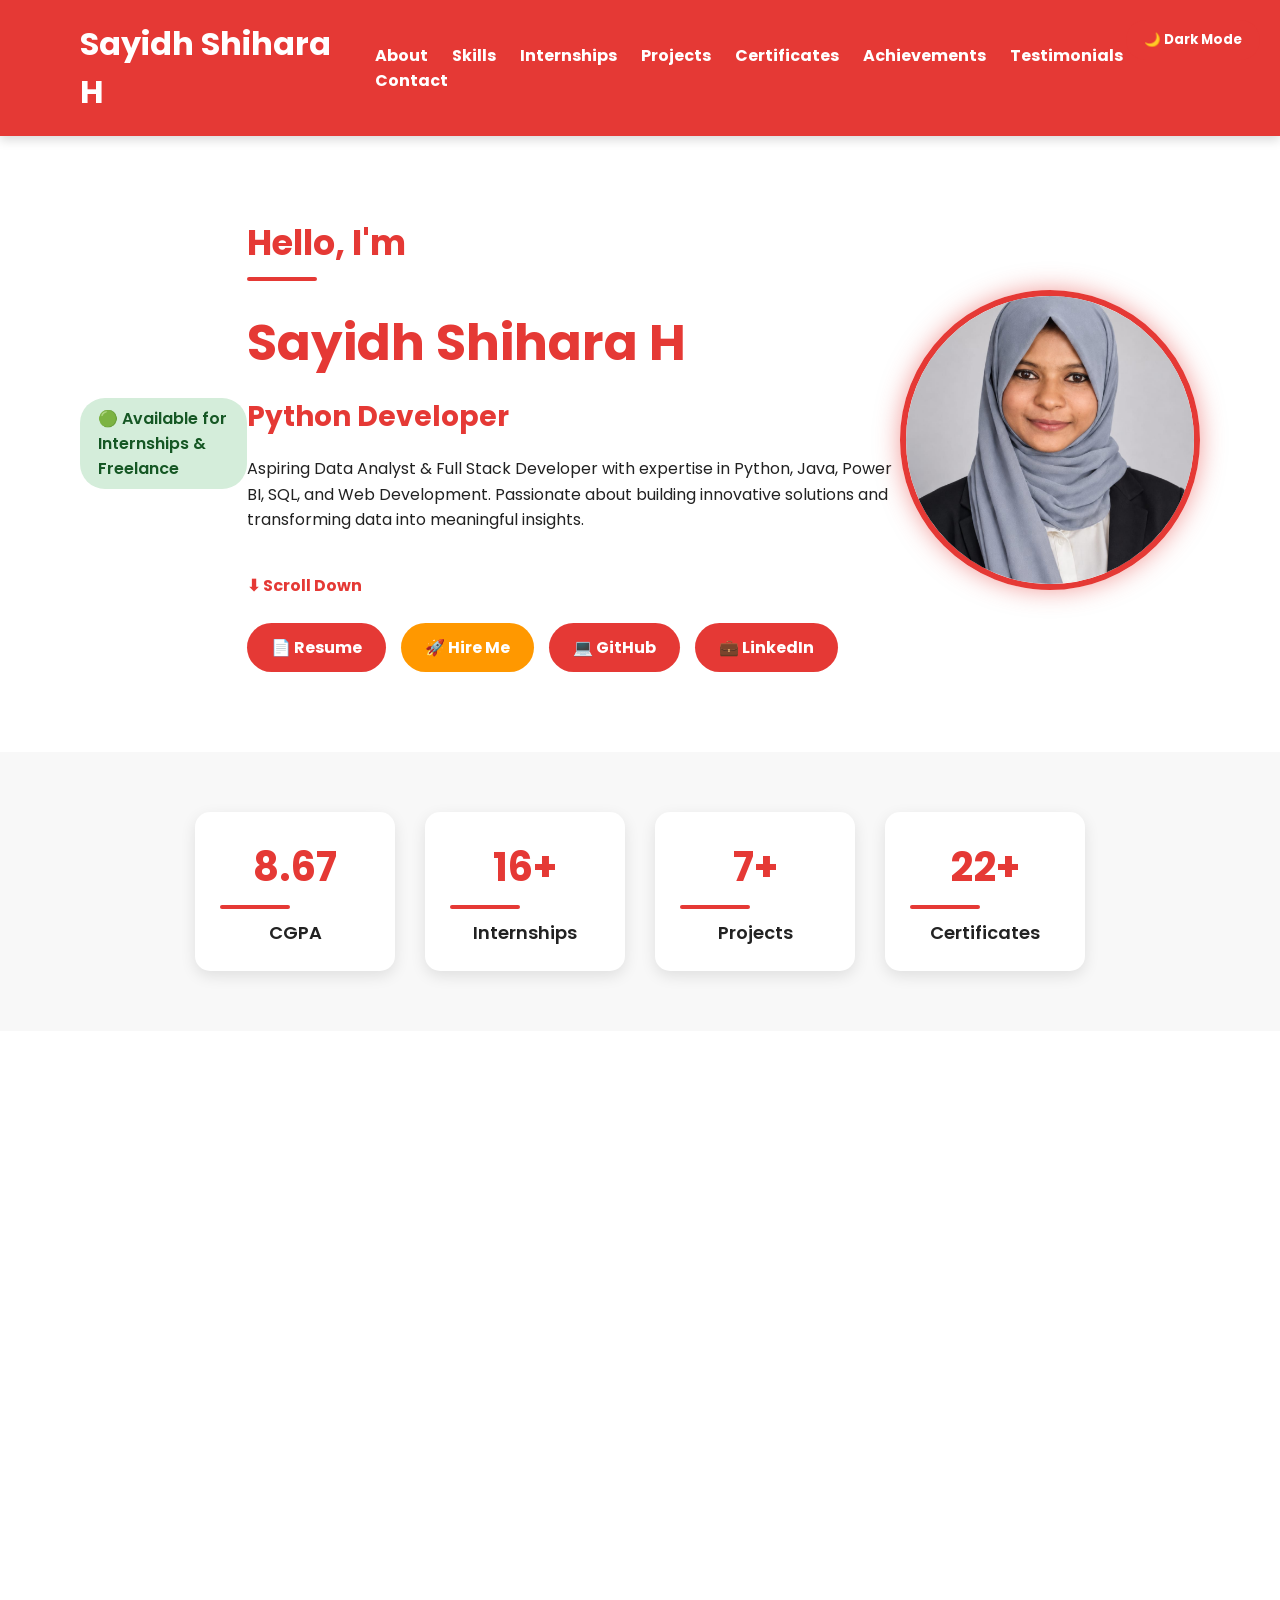
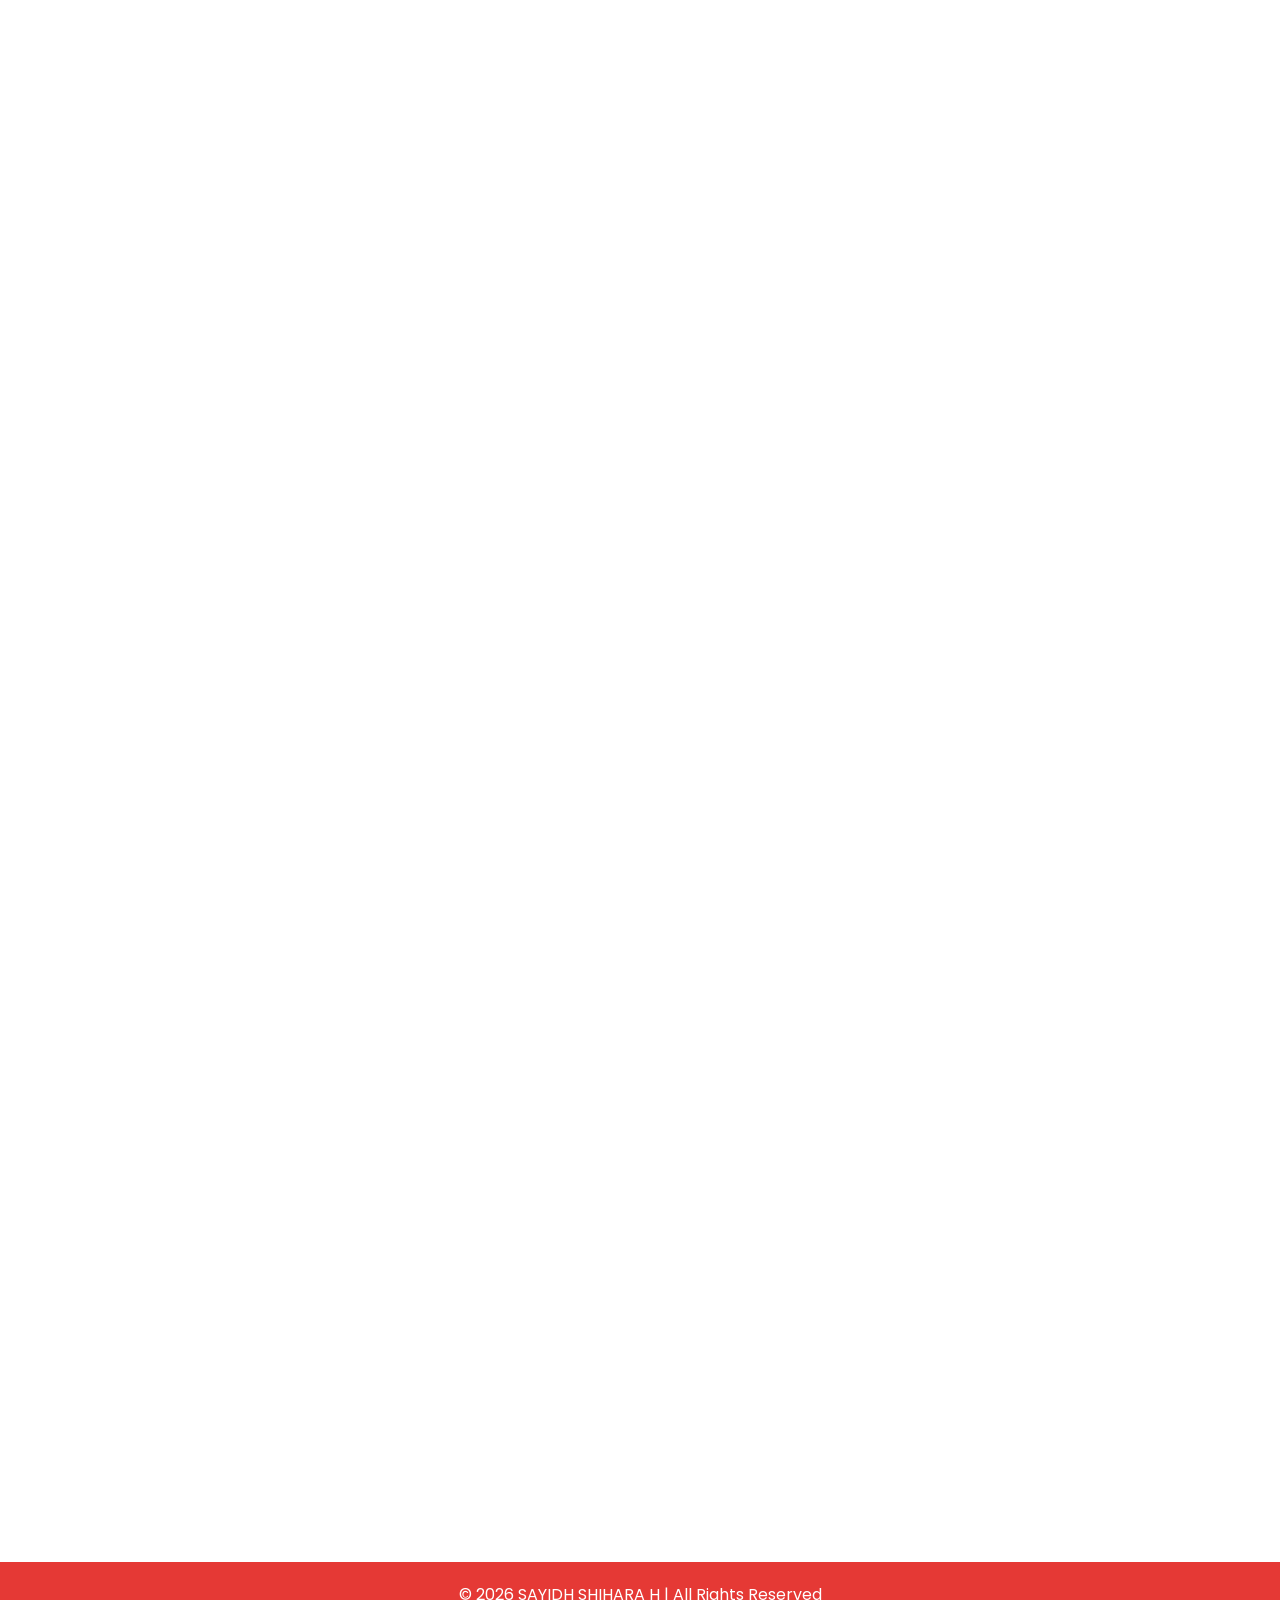
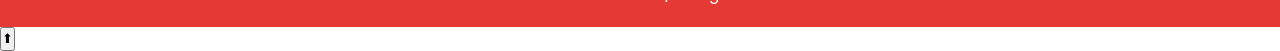
<file: index.html>
<!DOCTYPE html>
<html lang="en">

<head>
    <meta charset="UTF-8">
    <meta name="viewport" content="width=device-width, initial-scale=1.0">

    <title>Sayidh Shihara H | Portfolio</title>

    <link rel="icon" type="image/jpeg" href="favicon.jpeg">

    <!-- Google tag (gtag.js) -->
<script async src="https://www.googletagmanager.com/gtag/js?id=G-M0T9Z98PK7"></script>
<script>
  window.dataLayer = window.dataLayer || [];
  function gtag(){dataLayer.push(arguments);}
  gtag('js', new Date());

  gtag('config', 'G-M0T9Z98PK7');
</script>

    <link href="https://fonts.googleapis.com/css2?family=Poppins:wght@300;400;500;600;700&display=swap" rel="stylesheet">
    <link rel="stylesheet" href="style.css">
    <link rel="stylesheet" href="https://unpkg.com/aos@2.3.4/dist/aos.css">
</head>

<body>

    <header>
    <h1>Sayidh Shihara H</h1>

    <nav>
        <a href="#about">About</a>
        <a href="#skills">Skills</a>
        <a href="#experience">Internships</a>
        <a href="#projects">Projects</a>
        <a href="#certificates">Certificates</a>
        <a href="#achievements">Achievements</a>
        <a href="#testimonials">Testimonials</a>
        <a href="#contact">Contact</a>
    </nav>
</header>

<button id="darkModeBtn">🌙 Dark Mode</button>

<section class="hero">

    <p class="badge">🟢 Available for Internships & Freelance</p>

    <div class="hero-text">
        <h2>Hello, I'm</h2>
        <h1>Sayidh Shihara H</h1>

        <h3 id="typing"></h3>

        <p>
            <p>Aspiring Data Analyst & Full Stack Developer with expertise in Python, Java, Power BI, SQL, and Web Development. Passionate about building innovative solutions and transforming data into meaningful insights.
</p>
        </p>

        <div class="scroll-down">
    <a href="#about">⬇ Scroll Down</a>
</div>

       <div class="hero-buttons">

<a href="SAYIDH_SHIHARA_H_ATS_RESUME.pdf"
   target="_blank"
   class="btn"
   download>
    📄 Resume
</a>

    <a href="#contact" class="btn hire-btn">
        🚀 Hire Me
    </a>

    <a href="https://github.com/shiharahussain3-byte" target="_blank" class="btn">
        💻 GitHub
    </a>

   <a href="https://www.linkedin.com/in/sayidh-shihara-h-94041b404" target="_blank" class="btn">
                💼 LinkedIn
            </a>

        </div>

    </div>   
    
    <!-- hero-text CLOSED HERE -->

    <div class="hero-image">
        <img src="images/profile.jpeg" alt="Sayidh Shihara H">
    </div>

</section>

    <section id="stats">

    <div class="stat-card">
        <h2>8.67</h2>
        <p>CGPA</p>
    </div>

    <div class="stat-card">
        <h2>16+</h2>
        <p>Internships</p>
    </div>

    <div class="stat-card">
        <h2>7+</h2>
        <p>Projects</p>
    </div>

    <div class="stat-card">
        <h2>22+</h2>
        <p>Certificates</p>
    </div>

</section>

<section id="about" data-aos="fade-up">

<h2>About Me</h2>

<p>
I am Sayidh Shihara H, a B.Tech Computer Science and Business Systems student.
Currently studying in Semester 5 with a Current CGPA of 8.67/10.
I enjoy learning new technologies, solving problems and building web applications.
</p>

</section>

<section id="skills" data-aos="fade-right">

<h2>Skills</h2>

<div class="skill">
    <p>Python</p>
    <div class="bar"><div class="python"></div></div>
</div>

<div class="skill">
    <p>Java</p>
    <div class="bar"><div class="java"></div></div>
</div>

<div class="skill">
    <p>HTML & CSS</p>
    <div class="bar"><div class="html"></div></div>
</div>

<div class="skill">
    <p>JavaScript</p>
    <div class="bar"><div class="js"></div></div>
</div>

<div class="skill">
    <p>Power BI</p>
    <div class="bar"><div class="powerbi"></div></div>
</div>

<div class="skill">
    <p>SQL</p>
    <div class="bar"><div class="sql"></div></div>
</div>

</section>

<section id="education" data-aos="fade-up">
    <h2>Education</h2>

    <div class="timeline">

        <div class="timeline-item">
            <div class="timeline-dot"></div>

            <div class="timeline-content">
                <span class="year">2024 – 2028</span>
                <h3>🎓 B.Tech - Computer Science and Business Systems</h3>
                <p>Mohamed Sathak Engineering College</p>
                <p><strong>CGPA:</strong> 8.67</p>
            </div>
        </div>

        <div class="timeline-item">
            <div class="timeline-dot"></div>

            <div class="timeline-content">
                <span class="year">2022 – 2024</span>
                <h3>📘 Higher Secondary</h3>
                <p>Dheeniya Matriculation Higher Secondary School</p>
            </div>
        </div>

        <div class="timeline-item">
            <div class="timeline-dot"></div>

            <div class="timeline-content">
                <span class="year">2021 – 2022</span>
                <h3>📖 SSLC</h3>
                <p>Dheeniya Matriculation Higher Secondary School</p>
            </div>
        </div>

    </div>

</section>

<section id="achievements" data-aos="fade-up">

    <h2>Achievements</h2>

    <div class="project">
        <h3>🏆 ACW's Excellence Award for Creativity and Quality</h3>
        <p>
            Awarded the <strong>ACW's Excellence Award for Creativity and Quality</strong>
            in <strong>Content Writing</strong> in recognition of outstanding creativity,
            originality, and excellence in written communication.
        </p>
    </div>

</section>

<section id="testimonials" data-aos="fade-up">

    <h2>Testimonials</h2>

    <div class="project">
        <p>
            "Sayidh demonstrated excellent analytical skills, a strong learning attitude,
            and completed assigned tasks with dedication during the internship."
        </p>

        <h4>— Internship Mentor</h4>
    </div>

    <div class="project">
        <p>
            "A quick learner with good problem-solving abilities and a professional
            approach to teamwork."
        </p>

        <h4>— Faculty / Project Guide</h4>
    </div>

</section>

<section id="projects" data-aos="zoom-in">

<h2>Projects</h2>

<div class="project">
<h3>Climate Risk Based Credit Scoring System</h3>

<p>
Machine Learning based credit scoring system using climate risk factors to improve financial decision making.
</p>

<p><strong>Technologies:</strong> Python, Machine Learning, Pandas</p>

</div>

</section>

<section id="contact" data-aos="fade-up">

<h2>Let's Connect</h2>

<p>
📧 Email:
<a href="mailto:shiharahussain3@gmail.com">
shiharahussain3@gmail.com
</a>
</p>

<p>
💼 LinkedIn:
<a href="https://www.linkedin.com/in/sayidh-shihara-h-94041b404" target="_blank">
View My LinkedIn
</a>
</p>

<p>
💻 GitHub:
<a href="https://github.com/shiharahussain3-byte" target="_blank">
View My GitHub
</a>
</p>

<form action="https://formspree.io/f/xdenovek" method="POST" class="contact-form">

    <input type="text" name="name" placeholder="Your Name" required>

    <input type="email" name="email" placeholder="Your Email" required>

    <textarea name="message" rows="5" placeholder="Your Message" required></textarea>

    <button type="submit">Send Message</button>

</form>

</section>

<section id="experience" data-aos="fade-left"> 

<h2>Internships</h2>

<div class="project">
<h3>Decode Labs</h3>
<p>Data Analytics Internship</p>
<p>25 Jul 2026 - 25 Aug 2026</p>
<p>Status : Successfully Completed</p>
</div>

<div class="project">
<h3>Thiranex</h3>
<p>Web Development Internship</p>
<p>26 Jul 2026 - 25 Aug 2026</p>
<p>Status : Successfully Completed</p>
</div>

<div class="project">
<h3>CodTech IT Solutions Pvt. Ltd.</h3>
<p>Digital Marketing Internship</p>
<p>Status : Successfully Completed</p>
</div>

<div class="project">
<h3>Cognifyz Technologies</h3>
<p>Power BI Internship</p>
<p>Status : Successfully Completed</p>
</div>

<div class="project">
<h3>SaiKet Systems</h3>
<p>Data Visualization Internship</p>
<p>Status : Successfully Completed</p>
</div>

<div class="project">
<h3>CodeAlpha</h3>
<p>Biotechnology Internship</p>
<p>Status : Successfully Completed</p>
</div>

</section>

<section id="certificates" data-aos="flip-up">

<h2>Certificates</h2>

<ul>
<li>Python Programming</li>
<li>Power BI</li>
<li>Data Analytics Internship - Decode Labs</li>
<li>Web Development Internship - Thiranex</li>
<li>Digital Marketing Internship - CodTech</li>
<li>Power BI Internship - Cognifyz</li>
<li>Data Visualization - SaiKet</li>
<li>Biotechnology - CodeAlpha</li>
<li>Risk Management - IDigitalpreneur</li>
<li>Sales Pro - IDigitalpreneur</li>
<li>Short Videopreneur - IDigitalpreneur</li>
<li>Marketing Mindset - IDigitalpreneur</li>

</ul>

</section>

<footer>

    <p>© 2026 SAYIDH SHIHARA H | All Rights Reserved</p>

</footer>

<button id="topBtn">⬆</button>

<script src="https://unpkg.com/aos@2.3.4/dist/aos.js"></script>

<script>
AOS.init({
    duration:1000,
    once:true
});
</script>

<script src="script.js"></script>

</body>
</html>
</file>
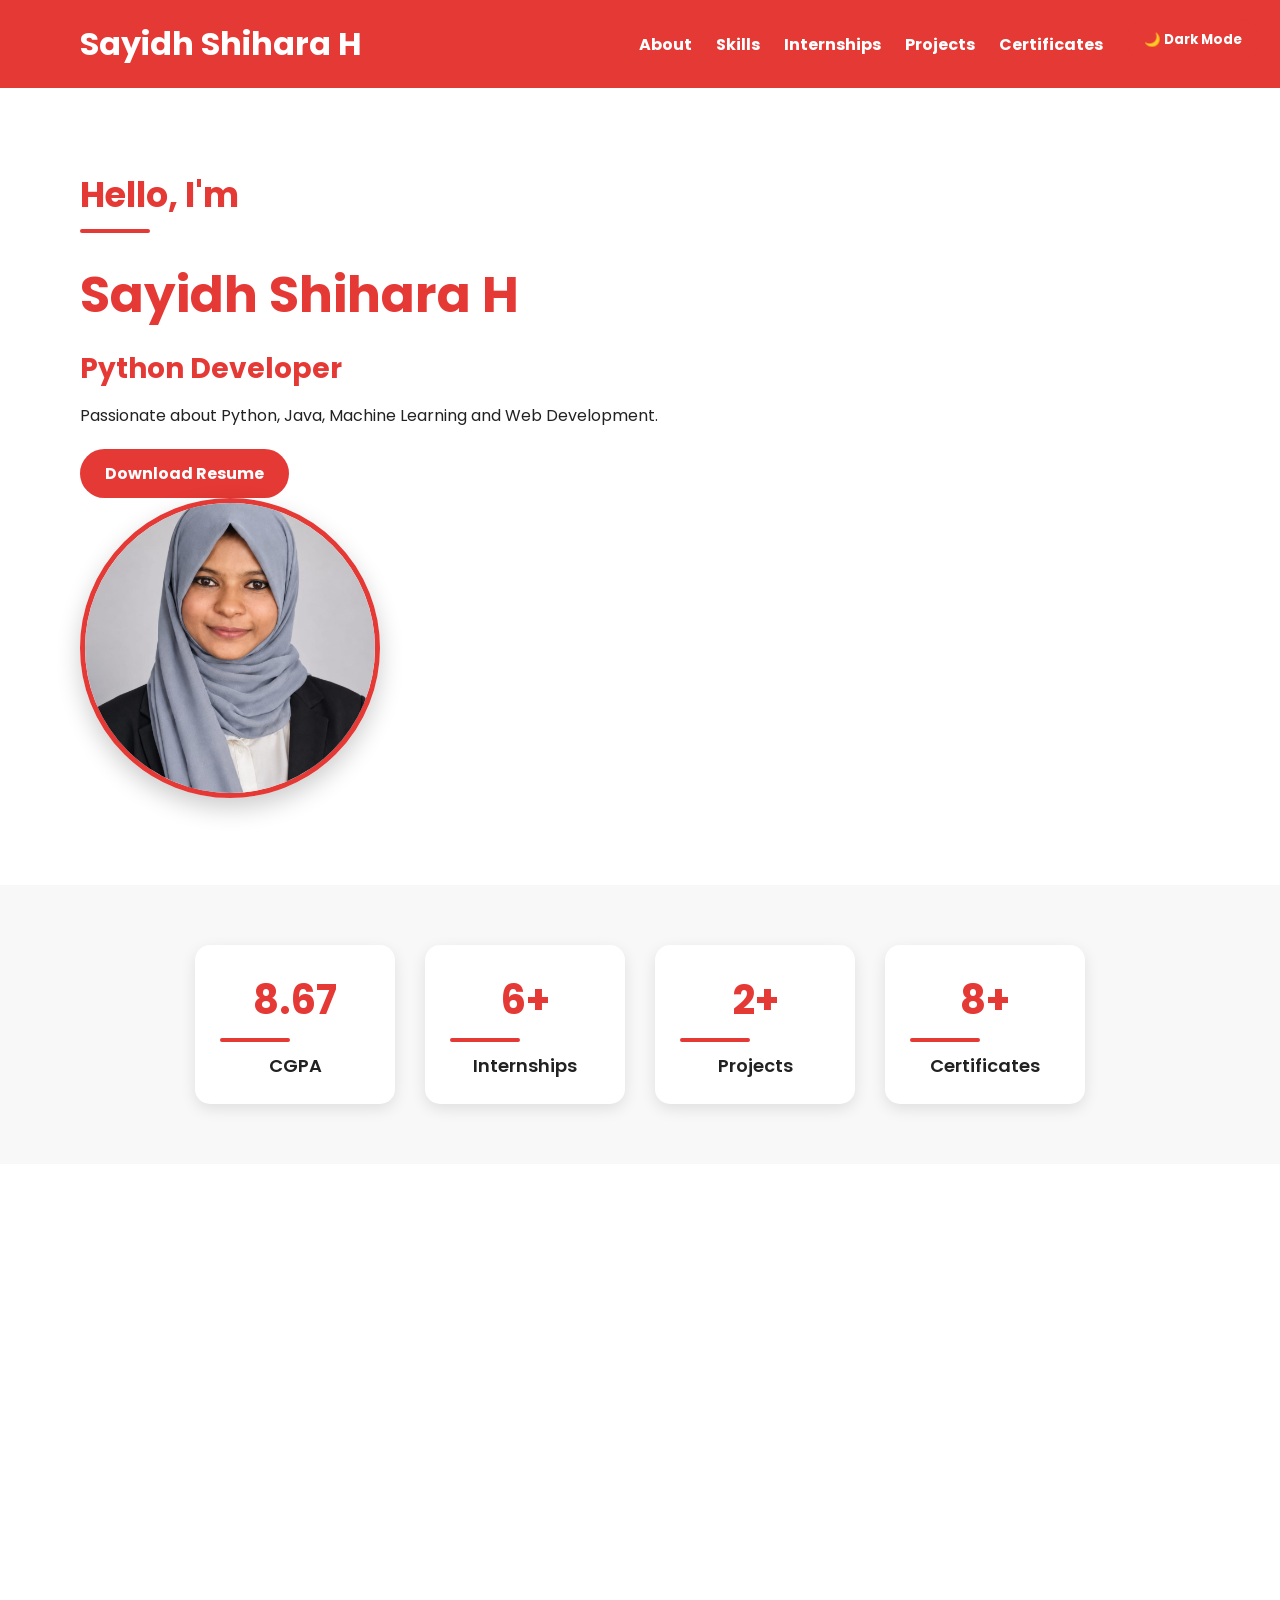
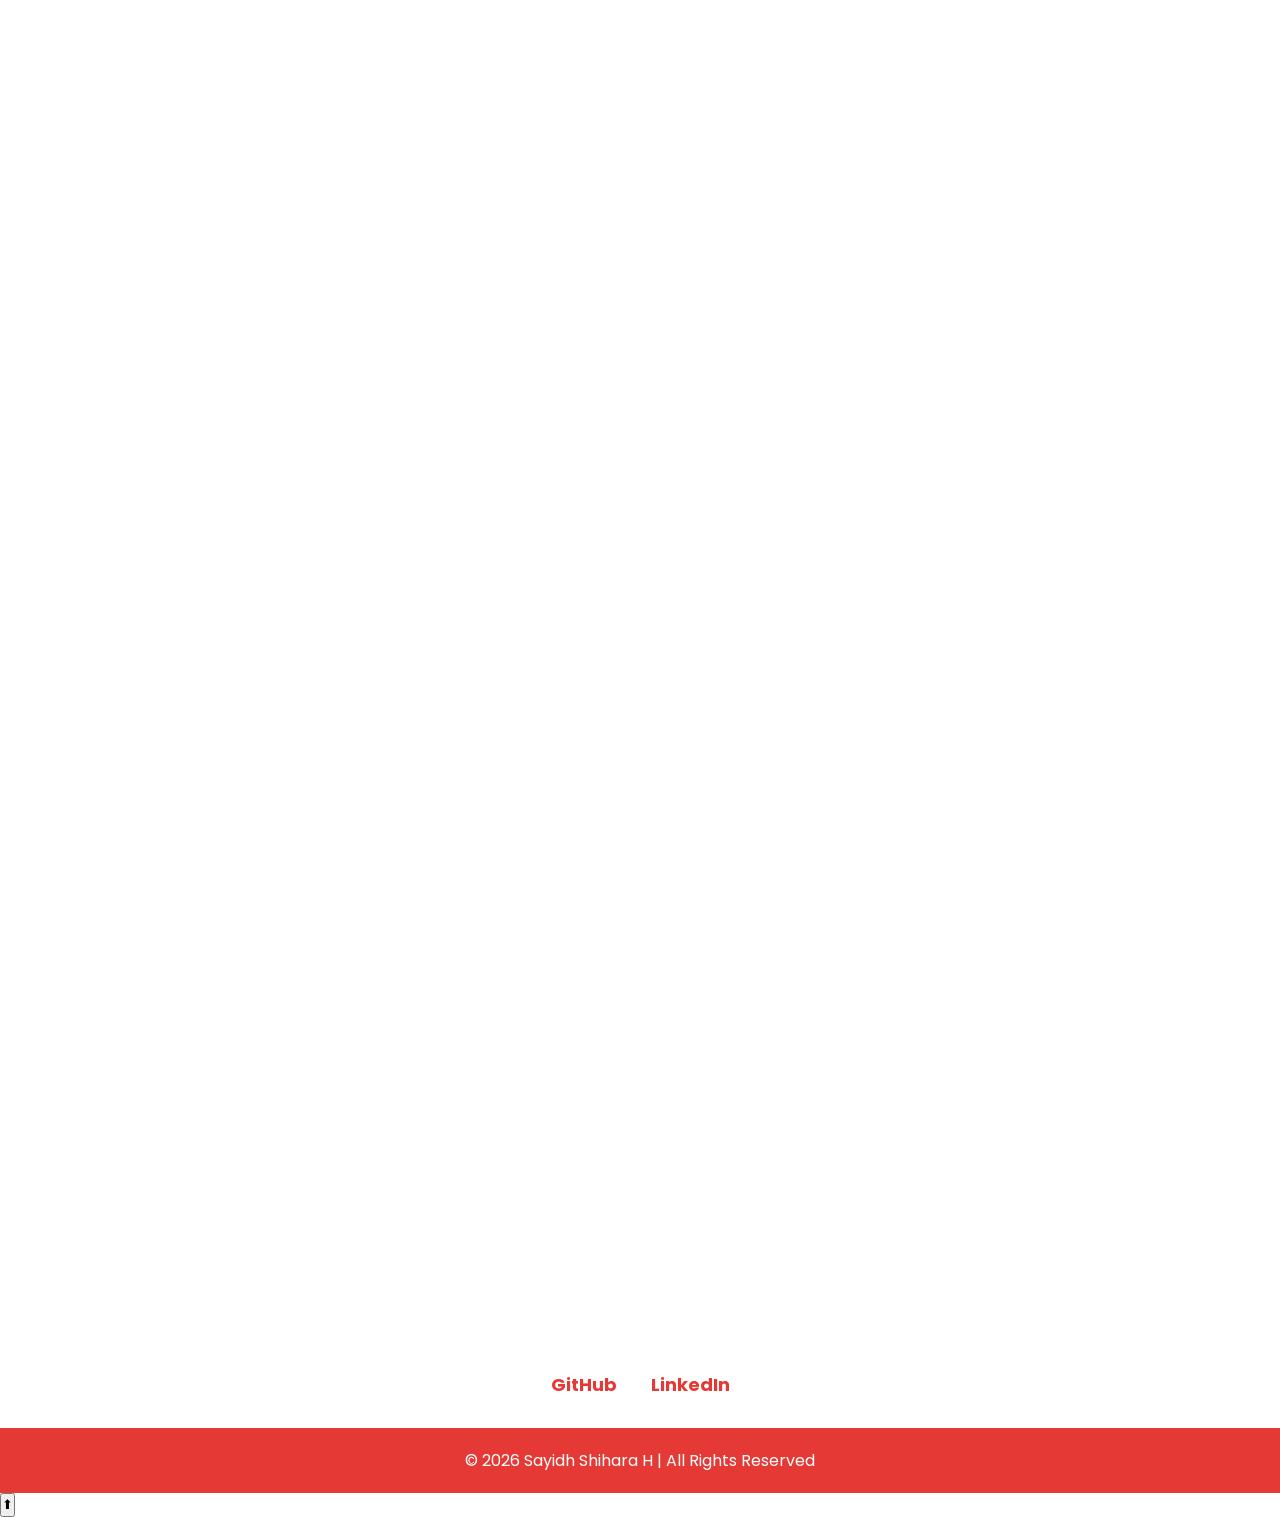
<file: My Portfolio/index.html>
<!DOCTYPE html>
<html lang="en">

<head>
    <meta charset="UTF-8">
    <meta name="viewport" content="width=device-width, initial-scale=1.0">
    <title>Sayidh Shihara H | Portfolio</title>
    <link href="https://fonts.googleapis.com/css2?family=Poppins:wght@300;400;500;600;700&display=swap" rel="stylesheet">
    <link rel="stylesheet" href="style.css">
    <link rel="stylesheet" href="https://unpkg.com/aos@2.3.4/dist/aos.css">
</head>

<body>

    <header>
    <h1>Sayidh Shihara H</h1>

    <nav>
        <a href="#about">About</a>
        <a href="#skills">Skills</a>
        <a href="#experience">Internships</a>
        <a href="#projects">Projects</a>
        <a href="#certificates">Certificates</a>
        <a href="#contact">Contact</a>
    </nav>
</header>

<button id="darkModeBtn">🌙 Dark Mode</button>

<section class="hero">

    <div class="hero-text">
        <h2>Hello, I'm</h2>
        <h1>Sayidh Shihara H</h1>

        <h3 id="typing"></h3>

        <p>
            Passionate about Python, Java, Machine Learning and Web Development.
        </p>

        <a href="resume.pdf" class="btn">Download Resume</a>

    </div>

    <div class="hero-image">
        <img src="images/profile.jpeg" alt="Sayidh Shihara H">
    </div>

    </section>

    <section id="stats">

    <div class="stat-card">
        <h2>8.67</h2>
        <p>CGPA</p>
    </div>

    <div class="stat-card">
        <h2>6+</h2>
        <p>Internships</p>
    </div>

    <div class="stat-card">
        <h2>2+</h2>
        <p>Projects</p>
    </div>

    <div class="stat-card">
        <h2>8+</h2>
        <p>Certificates</p>
    </div>

</section>

<section id="about" data-aos="fade-up">

<h2>About Me</h2>

<p>
I am Sayidh Shihara H, a B.Tech Computer Science and Business Systems student.
Currently studying in Semester 5 with a Current CGPA of 8.67/10.
I enjoy learning new technologies, solving problems and building web applications.
</p>

</section>

<section id="skills" data-aos="fade-right">

<h2>Skills</h2>

<div class="skill">
    <p>Python</p>
    <div class="bar"><div class="python"></div></div>
</div>

<div class="skill">
    <p>Java</p>
    <div class="bar"><div class="java"></div></div>
</div>

<div class="skill">
    <p>HTML & CSS</p>
    <div class="bar"><div class="html"></div></div>
</div>

<div class="skill">
    <p>JavaScript</p>
    <div class="bar"><div class="js"></div></div>
</div>

<div class="skill">
    <p>Power BI</p>
    <div class="bar"><div class="powerbi"></div></div>
</div>

<div class="skill">
    <p>SQL</p>
    <div class="bar"><div class="sql"></div></div>
</div>

</section>

<section id="projects" data-aos="zoom-in">

<h2>Projects</h2>

<div class="project">
    <h3>Climate Risk Based Credit Scoring System</h3>
    <p>Machine Learning project for predicting credit scores using climate risk factors.</p>
</div>

<div class="project">
    <h3>Personal Portfolio Website</h3>
    <p>A responsive portfolio website built using HTML and CSS.</p>
</div>

</section>

<section id="contact" data-aos="fade-up">

<h2>Contact Me</h2>

<p>
📧 Email:
<a href="mailto:shiharahussain3@gmail.com">
shiharahussain3@gmail.com
</a>
</p>

<p>
💼 LinkedIn:
<a href="https://www.linkedin.com/in/sayidh-shihara-h-94041b404" target="_blank">
View My LinkedIn
</a>
</p>

<p>
💻 GitHub:
<a href="https://github.com/shiharahussain3-byte" target="_blank">
View My GitHub
</a>
</p>

</section>

<section id="experience" data-aos="fade-left"> 

<h2>Internships</h2>

<div class="project">
<h3>Decode Labs</h3>
<p>Data Analytics Internship</p>
<p>25 Jul 2026 - 25 Aug 2026</p>
<p>Status : Successfully Completed</p>
</div>

<div class="project">
<h3>Thiranex</h3>
<p>Web Development Internship</p>
<p>26 Jul 2026 - 25 Aug 2026</p>
<p>Status : Successfully Completed</p>
</div>

<div class="project">
<h3>CodTech IT Solutions Pvt. Ltd.</h3>
<p>Digital Marketing Internship</p>
<p>Status : Successfully Completed</p>
</div>

<div class="project">
<h3>Cognifyz Technologies</h3>
<p>Power BI Internship</p>
<p>Status : Successfully Completed</p>
</div>

<div class="project">
<h3>SaiKet Systems</h3>
<p>Data Visualization Internship</p>
<p>Status : Successfully Completed</p>
</div>

<div class="project">
<h3>CodeAlpha</h3>
<p>Biotechnology Internship</p>
<p>Status : Successfully Completed</p>
</div>

</section>

<section id="certificates" data-aos="flip-up">

<h2>Certificates</h2>

<ul>
<li>Python Programming</li>
<li>Power BI</li>
<li>Data Analytics Internship - Decode Labs (Successfully completed)</li>
<li>Web Development Internship - Thiranex (Successfully completed)</li>
<li>Digital Marketing Internship - CodTech (Successfully completed)</li>
<li>Power BI Internship - Cognifyz (Successfully completed)</li>
<li>Data Visualization Internship - SaiKet (Successfully completed)</li>
<li>Biotechnology Internship - CodeAlpha (Successfully completed)</li>

</ul>

</section>

<div class="social">

    <a href="https://github.com/shiharahussain3-byte" target="_blank">
        GitHub
    </a>

    <a href="https://www.linkedin.com/in/sayidh-shihara-h-94041b404" target="_blank">
        LinkedIn
    </a>

</div>

<footer>

<p>© 2026 Sayidh Shihara H | All Rights Reserved</p>

</footer>

<button id="topBtn">⬆</button>

<script src="https://unpkg.com/aos@2.3.4/dist/aos.js"></script>

<script>
AOS.init({
    duration:1000,
    once:true
});
</script>

<script src="script.js"></script>

</body>
</html>
</file>
<file: style.css>
html{
    scroll-behavior:smooth;
}

*{
    margin:0;
    padding:0;
    box-sizing:border-box;
    font-family:'Poppins',sans-serif;
}

html{
    scroll-behavior: smooth;
}

*{
    margin:0;
    padding:0;
    box-sizing:border-box;
}

body{
    font-family:Arial, sans-serif;
    background:#ffffff;
    color:#222;
}

header{
    display:flex;
    justify-content:space-between;
    align-items:center;
    padding:20px 80px;
    background:#E53935;

    position:sticky;
    top:0;
    z-index:1000;
    box-shadow:0 4px 10px rgba(0,0,0,0.15);
}

header h1{
    color:white;
}

nav a{
    color:white;
    text-decoration:none;
    margin-left:20px;
    font-weight:bold;
}

@media(max-width:768px){

    header{
    padding:20px;
    flex-direction:column;
}

}

.hero{
    display:flex;
    justify-content:space-around;
    align-items:center;
    padding:80px;
}

.hero-text h1{
    font-size:50px;
    color:#E53935;
}

.hero-text h3{
    margin:15px 0;
}

.hero-text p{
    margin-bottom:20px;
    line-height:1.6;
}

.btn{
    display:inline-block;
    padding:12px 25px;
    background:#E53935;
    color:white;
    text-decoration:none;
    border-radius:30px;
    font-weight:bold;
    transition:0.3s;
}

.btn:hover{
    background:black;
    transform:scale(1.05);
}

.hero-image img{
    width:300px;
    height:300px;
    object-fit:cover;
    border-radius:50%;
    border:6px solid #E53935;
    box-shadow:0 0 25px rgba(229,57,53,0.5);
    transition:0.4s;
}

.hero-image img:hover{
    transform:scale(1.05);
    box-shadow:0 0 40px rgba(229,57,53,0.8);
}

#about{
    padding:80px;
    background:#f7f7f7;
}

#about h2{
    color:#E53935;
    margin-bottom:20px;
}

#skills,
#education,
#experience,
#projects,
#certificates,
#contact{
    padding:80px;
}

#skills h2,
#education h2,
#experience h2,
#projects h2,
#certificates h2,
#contact h2{
    color:#E53935;
    margin-bottom:20px;
}

#skills ul,
#certificates ul{
    list-style:square;
    margin-left:30px;
}

#skills li,
#certificates li{
    margin:10px 0;
}

.project{
    background: white;
    padding: 20px;
    margin: 20px 0;
    border-left: 6px solid #E53935;
    border-radius: 12px;
    box-shadow: 0 5px 15px rgba(0,0,0,0.1);
    transition: 0.3s;
}

.project:hover{
    transform: translateY(-8px);
    box-shadow: 0 10px 25px rgba(0,0,0,0.2);
}

footer{
    background:#E53935;
    color:white;
    text-align:center;
    padding:20px;
}

#skills ul{
    display: flex;
    flex-wrap: wrap;
    gap: 15px;
    list-style: none;
    padding: 0;
}

#skills li{
    background: #E53935;
    color: white;
    padding: 12px 22px;
    border-radius: 30px;
    font-weight: bold;
    transition: 0.3s;
}

#skills li:hover{
    background: black;
    transform: scale(1.1);
}

section h2{
    font-size: 35px;
    color: #E53935;
    margin-bottom: 25px;
    position: relative;
}

section h2::after{
    content: "";
    width: 70px;
    height: 4px;
    background: #E53935;
    display: block;
    margin-top: 8px;
    border-radius: 5px;
}

.skill{
    margin-bottom:20px;
}

.skill p{
    font-weight:bold;
    margin-bottom:8px;
}

.bar{
    width:100%;
    height:12px;
    background:#ddd;
    border-radius:10px;
    overflow:hidden;
}

.bar div{
    height:100%;
    background:#E53935;
    border-radius:10px;
}

.python{width:90%;}
.java{width:85%;}
.html{width:90%;}
.js{width:75%;}
.powerbi{width:85%;}
.sql{width:80%;}

.social{
    text-align:center;
    margin-top:20px;
}

.social a{
    display:inline-block;
    margin:10px;
    padding:10px 20px;
    background:#E53935;
    color:white;
    text-decoration:none;
    border-radius:25px;
    font-weight:bold;
    transition:0.3s;
}

.social a:hover{
    background:black;
    transform:translateY(-3px);
}

#stats{
    display:flex;
    justify-content:center;
    gap:30px;
    flex-wrap:wrap;
    padding:60px 10%;
    background:#f8f8f8;
}

.stat-card{
    background:white;
    width:200px;
    text-align:center;
    padding:25px;
    border-radius:15px;
    box-shadow:0 5px 15px rgba(0,0,0,0.1);
    transition:0.3s;
}

.stat-card:hover{
    transform:translateY(-10px);
}

.stat-card h2{
    color:#E53935;
    font-size:40px;
    margin-bottom:10px;
}

.stat-card p{
    font-size:18px;
    font-weight:600;
}

#darkModeBtn{
    position:fixed;
    top:20px;
    right:20px;
    padding:10px 18px;
    border:none;
    border-radius:30px;
    background:#E53935;
    color:white;
    cursor:pointer;
    font-weight:bold;
    z-index:1000;
}

#darkModeBtn:hover{
    background:black;
}

.dark{
    background:#121212;
    color:white;
}

.dark header,
.dark footer{
    background:#1e1e1e;
}

.dark .project,
.dark .stat-card{
    background:#222;
    color:white;
}

.dark a{
    color:#ff6b6b;
}

#typing{
    color:#E53935;
    font-size:28px;
    font-weight:700;
    height:40px;
}

#darkModeBtn{
    position:fixed;
    top:20px;
    right:20px;
    padding:10px 18px;
    border:none;
    border-radius:30px;
    background:#E53935;
    color:white;
    cursor:pointer;
    font-weight:bold;
    z-index:9999;
}

.dark{
    background:#121212;
    color:white;
}

.dark header{
    background:#1f1f1f;
}

.dark footer{
    background:#1f1f1f;
}

/* About Section */
.dark #about{
    background:#1a1a1a;
    color:white;
}

.dark #about h2{
    color:#ff4d4d;
}

.dark #about p{
    color:white;
}

/* Skills */
.dark #skills{
    background:#121212;
    color:white;
}

.dark #skills h2{
    color:#ff4d4d;
}

.dark .skill p{
    color:white;
}

/* Projects */
.dark #projects{
    background:#1a1a1a;
    color:white;
}

.dark #projects h2,
.dark #projects h3{
    color:#ff4d4d;
}

.dark .project p{
    color:white;
}

/* Internships */
.dark #experience{
    background:#121212;
    color:white;
}

.dark #experience h2{
    color:#ff4d4d;
}

/* Certificates */
.dark #certificates{
    background:#1a1a1a;
    color:white;
}

.dark #certificates h2{
    color:#ff4d4d;
}

.dark #certificates li{
    color:white;
}

/* Contact */
.dark #contact{
    background:#121212;
    color:white;
}

.dark #contact h2{
    color:#ff4d4d;
}

.dark #contact a{
    color:#4da6ff;
}

@media(max-width:768px){

.hero{
    flex-direction:column;
    text-align:center;
}

.hero-text h1{
    font-size:28px;
    white-space:nowrap;
}

.hero-image img{
    width:220px;
    height:220px;
}

nav{
    display:flex;
    flex-wrap:wrap;
    justify-content:center;
    gap:10px;
}

#stats{
    flex-direction:column;
    align-items:center;
}

.stat-card{
    width:90%;
}

}

.social-links{
    margin-top:20px;
}

.social-links a{
    display:inline-block;
    margin-right:15px;
    margin-top:10px;
    padding:10px 20px;
    background:#E53935;
    color:white;
    text-decoration:none;
    border-radius:25px;
    font-weight:600;
    transition:0.3s;
}

.social-links a:hover{
    background:black;
    transform:translateY(-3px);
}

.hero-buttons{
    display:flex;
    gap:15px;
    flex-wrap:wrap;
    margin-top:25px;
}

.hero-buttons .btn{
    text-decoration:none;
    padding:12px 24px;
    border-radius:30px;
}

.contact-form{
    max-width:600px;
    margin:40px auto;
    display:flex;
    flex-direction:column;
    gap:15px;
}

.contact-form input,
.contact-form textarea{
    padding:15px;
    border:2px solid #E53935;
    border-radius:10px;
    font-size:16px;
    outline:none;
}

.contact-form input:focus,
.contact-form textarea:focus{
    border-color:black;
}

.contact-form button{
    width:220px;
    margin:auto;
}

.contact-form{
    max-width:600px;
    margin:30px auto;
    display:flex;
    flex-direction:column;
    gap:15px;
}

.contact-form input,
.contact-form textarea{
    padding:15px;
    border:1px solid #ddd;
    border-radius:10px;
    font-size:16px;
    font-family:'Poppins',sans-serif;
}

.contact-form button{
    background:#ff4d4d;
    color:white;
    border:none;
    padding:15px;
    border-radius:10px;
    cursor:pointer;
    font-size:16px;
    transition:.3s;
}

.contact-form button:hover{
    background:#e63b3b;
    transform:translateY(-2px);
}

.hire-btn{
    background:#ff9800;
    color:white !important;
    text-decoration:none;
}

.hire-btn:hover{
    background:#ff6f00;
}

.badge{
    display:inline-block;
    margin:15px 0;
    padding:8px 18px;
    background:#d4edda;
    color:#155724;
    border-radius:25px;
    font-weight:600;
}

.scroll-down{
    margin-top:40px;
}

.scroll-down a{
    text-decoration:none;
    color:#E53935;
    font-weight:bold;
    animation:bounce 1.5s infinite;
}

@keyframes bounce{
    0%,100%{transform:translateY(0);}
    50%{transform:translateY(10px);}
}

.badge{
    display:inline-block;
    margin:15px 0;
    padding:8px 18px;
    background:#d4edda;
    color:#155724;
    border-radius:25px;
    font-weight:600;
}

/* Education Timeline */

.timeline{
    position:relative;
    max-width:800px;
    margin:50px auto;
    padding-left:40px;
}

.timeline::before{
    content:"";
    position:absolute;
    left:15px;
    top:0;
    width:4px;
    height:100%;
    background:#E53935;
}

.timeline-item{
    position:relative;
    margin-bottom:40px;
}

.timeline-dot{
    position:absolute;
    left:-32px;
    top:18px;
    width:18px;
    height:18px;
    background:#E53935;
    border-radius:50%;
    border:4px solid white;
    box-shadow:0 0 10px rgba(229,57,53,.3);
}

.timeline-content{
    background:#fff;
    padding:25px;
    border-radius:15px;
    box-shadow:0 8px 20px rgba(0,0,0,.1);
    transition:.3s;
}

.timeline-content:hover{
    transform:translateY(-6px);
    box-shadow:0 12px 25px rgba(0,0,0,.15);
}

.timeline-content h3{
    color:#E53935;
    margin:10px 0;
}

.timeline-content p{
    margin:8px 0;
    color:#444;
}

.year{
    display:inline-block;
    background:#E53935;
    color:#fff;
    padding:6px 15px;
    border-radius:20px;
    font-size:14px;
    font-weight:600;
}

/* Dark Mode */

.dark .timeline-content{
    background:#222;
}

.dark .timeline-content p{
    color:white;
}

.dark .timeline-dot{
    border-color:#222;
}

/* Mobile */

@media(max-width:768px){

.timeline{
    padding-left:30px;
}

.timeline-dot{
    left:-28px;
}

.timeline-content{
    padding:18px;
}

}
</file>
<file: My Portfolio/style.css>
html{
    scroll-behavior:smooth;
}

*{
    margin:0;
    padding:0;
    box-sizing:border-box;
    font-family:'Poppins',sans-serif;
}

html{
    scroll-behavior: smooth;
}

*{
    margin:0;
    padding:0;
    box-sizing:border-box;
}

body{
    font-family:Arial, sans-serif;
    background:#ffffff;
    color:#222;
}

header{
    display:flex;
    justify-content:space-between;
    align-items:center;
    padding:20px 80px;
    background:#E53935;
}

header h1{
    color:white;
}

nav a{
    color:white;
    text-decoration:none;
    margin-left:20px;
    font-weight:bold;
}

@media(max-width:768px){

    header{
    padding:20px;
    flex-direction:column;
}

}

.hero{
     flex-direction:column;
    justify-content:space-around;
    align-items:center;
    padding:80px;
}

.hero-text h1{
    font-size:50px;
    color:#E53935;
}

.hero-text h3{
    margin:15px 0;
}

.hero-text p{
    margin-bottom:20px;
    line-height:1.6;
}

.btn{
    display:inline-block;
    padding:12px 25px;
    background:#E53935;
    color:white;
    text-decoration:none;
    border-radius:30px;
    font-weight:bold;
    transition:0.3s;
}

.btn:hover{
    background:black;
    transform:scale(1.05);
}

.hero-image img{
    width:300px;
    height:300px;
    object-fit:cover;
    border-radius:50%;
    border:5px solid #E53935;
    box-shadow:0 10px 25px rgba(0,0,0,0.2);
}

#about{
    padding:80px;
    background:#f7f7f7;
}

#about h2{
    color:#E53935;
    margin-bottom:20px;
}

#skills,
#education,
#experience,
#projects,
#certificates,
#contact{
    padding:80px;
}

#skills h2,
#education h2,
#experience h2,
#projects h2,
#certificates h2,
#contact h2{
    color:#E53935;
    margin-bottom:20px;
}

#skills ul,
#certificates ul{
    list-style:square;
    margin-left:30px;
}

#skills li,
#certificates li{
    margin:10px 0;
}

.project{
    background: white;
    padding: 20px;
    margin: 20px 0;
    border-left: 6px solid #E53935;
    border-radius: 12px;
    box-shadow: 0 5px 15px rgba(0,0,0,0.1);
    transition: 0.3s;
}

.project:hover{
    transform: translateY(-8px);
    box-shadow: 0 10px 25px rgba(0,0,0,0.2);
}

footer{
    background:#E53935;
    color:white;
    text-align:center;
    padding:20px;
}

#skills ul{
    display: flex;
    flex-wrap: wrap;
    gap: 15px;
    list-style: none;
    padding: 0;
}

#skills li{
    background: #E53935;
    color: white;
    padding: 12px 22px;
    border-radius: 30px;
    font-weight: bold;
    transition: 0.3s;
}

#skills li:hover{
    background: black;
    transform: scale(1.1);
}

section h2{
    font-size: 35px;
    color: #E53935;
    margin-bottom: 25px;
    position: relative;
}

section h2::after{
    content: "";
    width: 70px;
    height: 4px;
    background: #E53935;
    display: block;
    margin-top: 8px;
    border-radius: 5px;
}

.skill{
    margin-bottom:20px;
}

.skill p{
    font-weight:bold;
    margin-bottom:8px;
}

.bar{
    width:100%;
    height:12px;
    background:#ddd;
    border-radius:10px;
    overflow:hidden;
}

.bar div{
    height:100%;
    background:#E53935;
    border-radius:10px;
}

.python{width:90%;}
.java{width:85%;}
.html{width:90%;}
.js{width:75%;}
.powerbi{width:85%;}
.sql{width:80%;}

.social{
    text-align:center;
    margin:30px 0;
}

.social a{
    text-decoration:none;
    margin:0 15px;
    color:#E53935;
    font-weight:bold;
    font-size:18px;
}

.social a:hover{
    color:black;
}

#stats{
    display:flex;
    justify-content:center;
    gap:30px;
    flex-wrap:wrap;
    padding:60px 10%;
    background:#f8f8f8;
}

.stat-card{
    background:white;
    width:200px;
    text-align:center;
    padding:25px;
    border-radius:15px;
    box-shadow:0 5px 15px rgba(0,0,0,0.1);
    transition:0.3s;
}

.stat-card:hover{
    transform:translateY(-10px);
}

.stat-card h2{
    color:#E53935;
    font-size:40px;
    margin-bottom:10px;
}

.stat-card p{
    font-size:18px;
    font-weight:600;
}

#darkModeBtn{
    position:fixed;
    top:20px;
    right:20px;
    padding:10px 18px;
    border:none;
    border-radius:30px;
    background:#E53935;
    color:white;
    cursor:pointer;
    font-weight:bold;
    z-index:1000;
}

#darkModeBtn:hover{
    background:black;
}

.dark{
    background:#121212;
    color:white;
}

.dark header,
.dark footer{
    background:#1e1e1e;
}

.dark .project,
.dark .stat-card{
    background:#222;
    color:white;
}

.dark a{
    color:#ff6b6b;
}

#typing{
    color:#E53935;
    font-size:28px;
    font-weight:700;
    height:40px;
}

#darkModeBtn{
    position:fixed;
    top:20px;
    right:20px;
    padding:10px 18px;
    border:none;
    border-radius:30px;
    background:#E53935;
    color:white;
    cursor:pointer;
    font-weight:bold;
    z-index:9999;
}

.dark{
    background:#121212;
    color:white;
}

.dark header{
    background:#1f1f1f;
}

.dark footer{
    background:#1f1f1f;
}

/* About Section */
.dark #about{
    background:#1a1a1a;
    color:white;
}

.dark #about h2{
    color:#ff4d4d;
}

.dark #about p{
    color:white;
}

/* Skills */
.dark #skills{
    background:#121212;
    color:white;
}

.dark #skills h2{
    color:#ff4d4d;
}

.dark .skill p{
    color:white;
}

/* Projects */
.dark #projects{
    background:#1a1a1a;
    color:white;
}

.dark #projects h2,
.dark #projects h3{
    color:#ff4d4d;
}

.dark .project p{
    color:white;
}

/* Internships */
.dark #experience{
    background:#121212;
    color:white;
}

.dark #experience h2{
    color:#ff4d4d;
}

/* Certificates */
.dark #certificates{
    background:#1a1a1a;
    color:white;
}

.dark #certificates h2{
    color:#ff4d4d;
}

.dark #certificates li{
    color:white;
}

/* Contact */
.dark #contact{
    background:#121212;
    color:white;
}

.dark #contact h2{
    color:#ff4d4d;
}

.dark #contact a{
    color:#4da6ff;
}

@media(max-width:768px){

.hero{
    flex-direction:column;
    text-align:center;
}

.hero-text h1{
    font-size:28px;
    white-space:nowrap;
}

.hero-image img{
    width:220px;
    height:220px;
}

nav{
    display:flex;
    flex-wrap:wrap;
    justify-content:center;
    gap:10px;
}

#stats{
    flex-direction:column;
    align-items:center;
}

.stat-card{
    width:90%;
}

}
</file>
